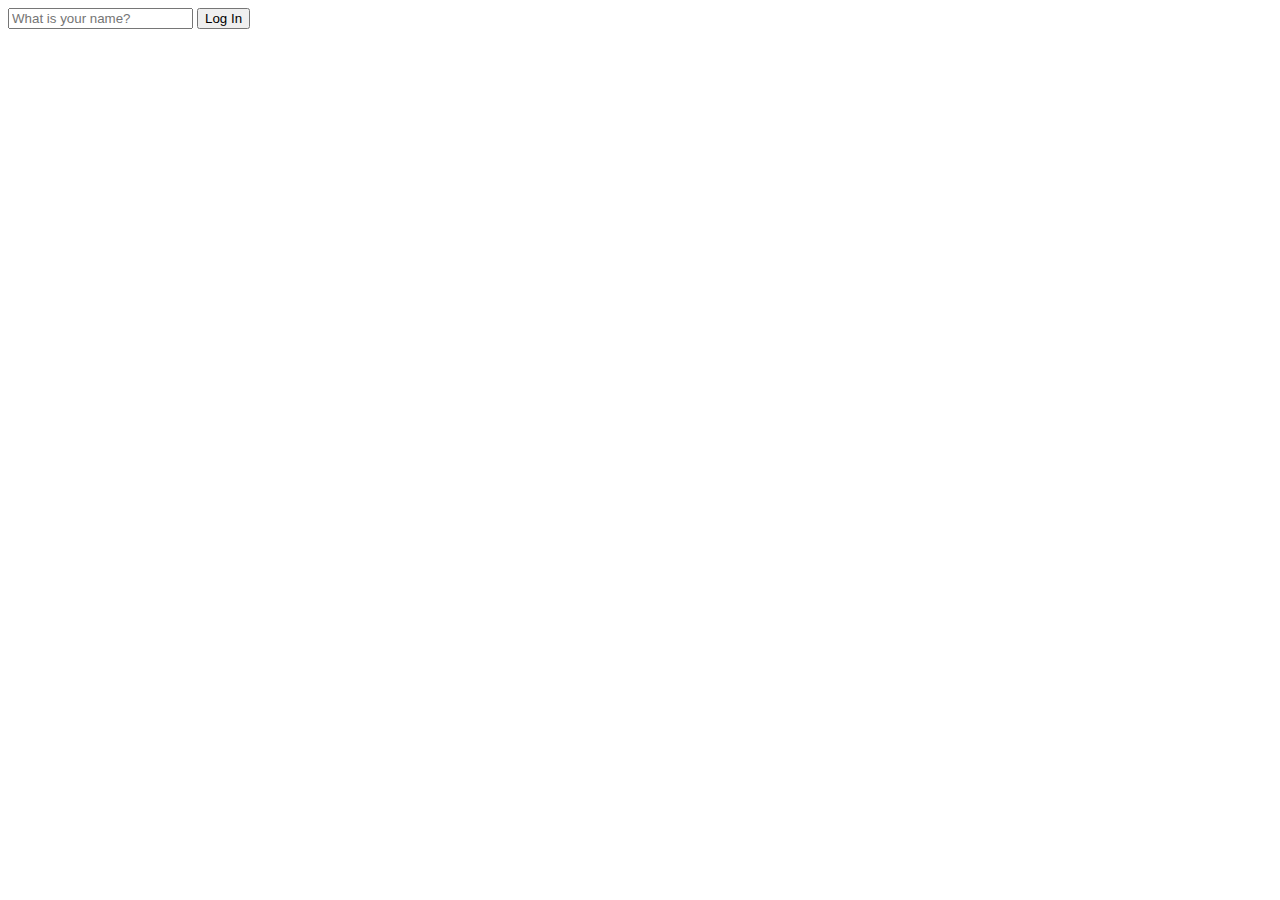
<file: index.html>
<!DOCTYPE html>
<html lang="en">
<head>
    <meta charset="UTF-8">
    <meta http-equiv="X-UA-Compatible" content="IE=edge">
    <meta name="viewport" content="width=device-width, initial-scale=1.0">
    <link rel="stylesheet" href="style.css" />
    <title>Momentum App</title>
</head>
<body>
    <form class="hidden" id="login-form">
        <input 
            required
            maxlength="15" 
            type="text" 
            placeholder="What is your name?" 
        />
        <input type="submit" value="Log In"/>
    </form>
    <h1 id="greeting" class="hidden"></h1>
    <script src="app.js"></script>
</body>
</html>
</file>
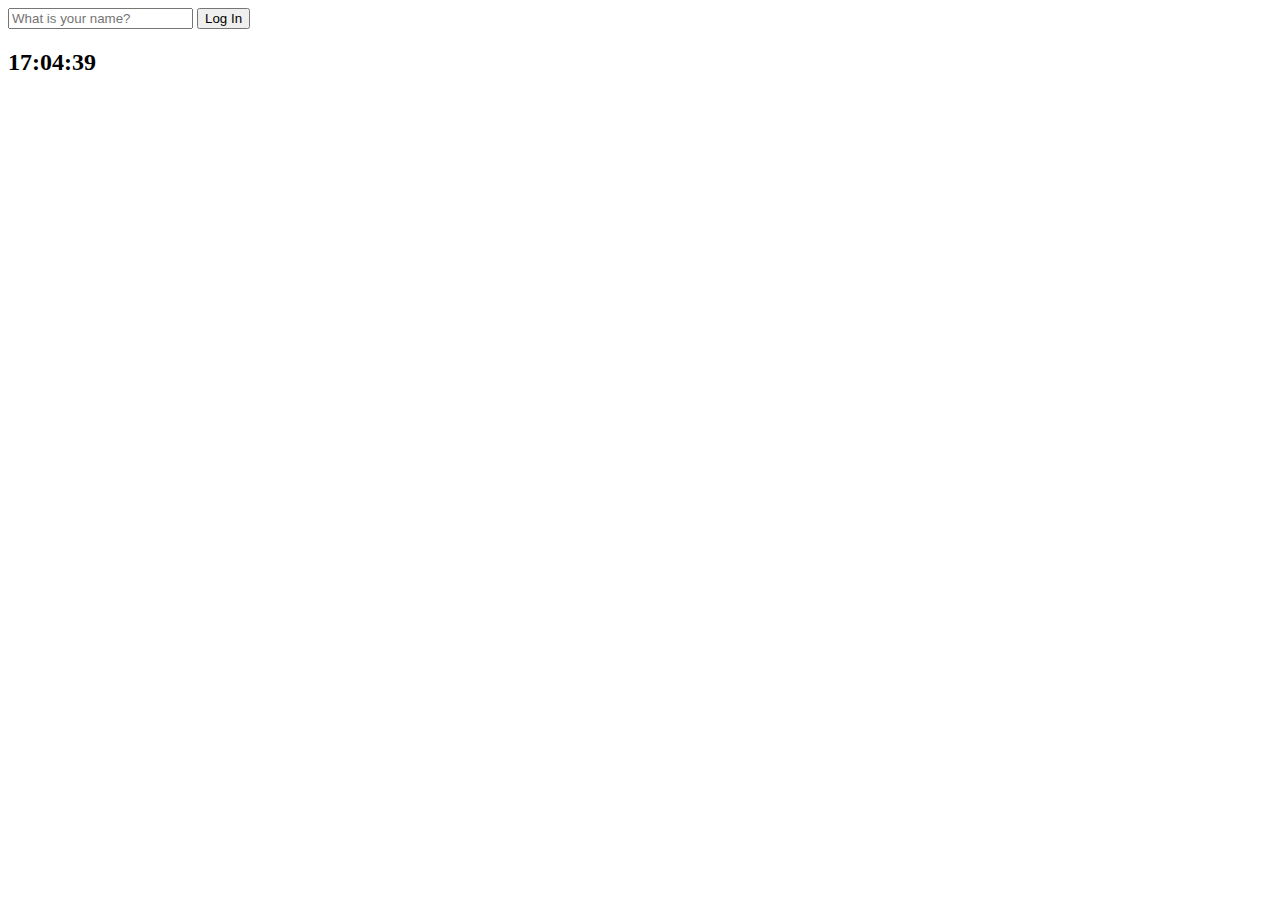
<file: clock/index.html>
<!DOCTYPE html>
<html lang="en">
<head>
    <meta charset="UTF-8">
    <meta http-equiv="X-UA-Compatible" content="IE=edge">
    <meta name="viewport" content="width=device-width, initial-scale=1.0">
    <link rel="stylesheet" href="css/style.css" />
    <title>Momentum App</title>
</head>
<body>
    <form class="hidden" id="login-form">
        <input 
            required
            maxlength="15" 
            type="text" 
            placeholder="What is your name?" 
        />
        <input type="submit" value="Log In"/>
    </form>
    <h2 id="clock">00:00:00</h2>
    <h1 id="greeting" class="hidden"></h1>
    <script src="js/greetings.js"></script>
    <script src="js/clock.js"></script>
</body>
</html>
</file>
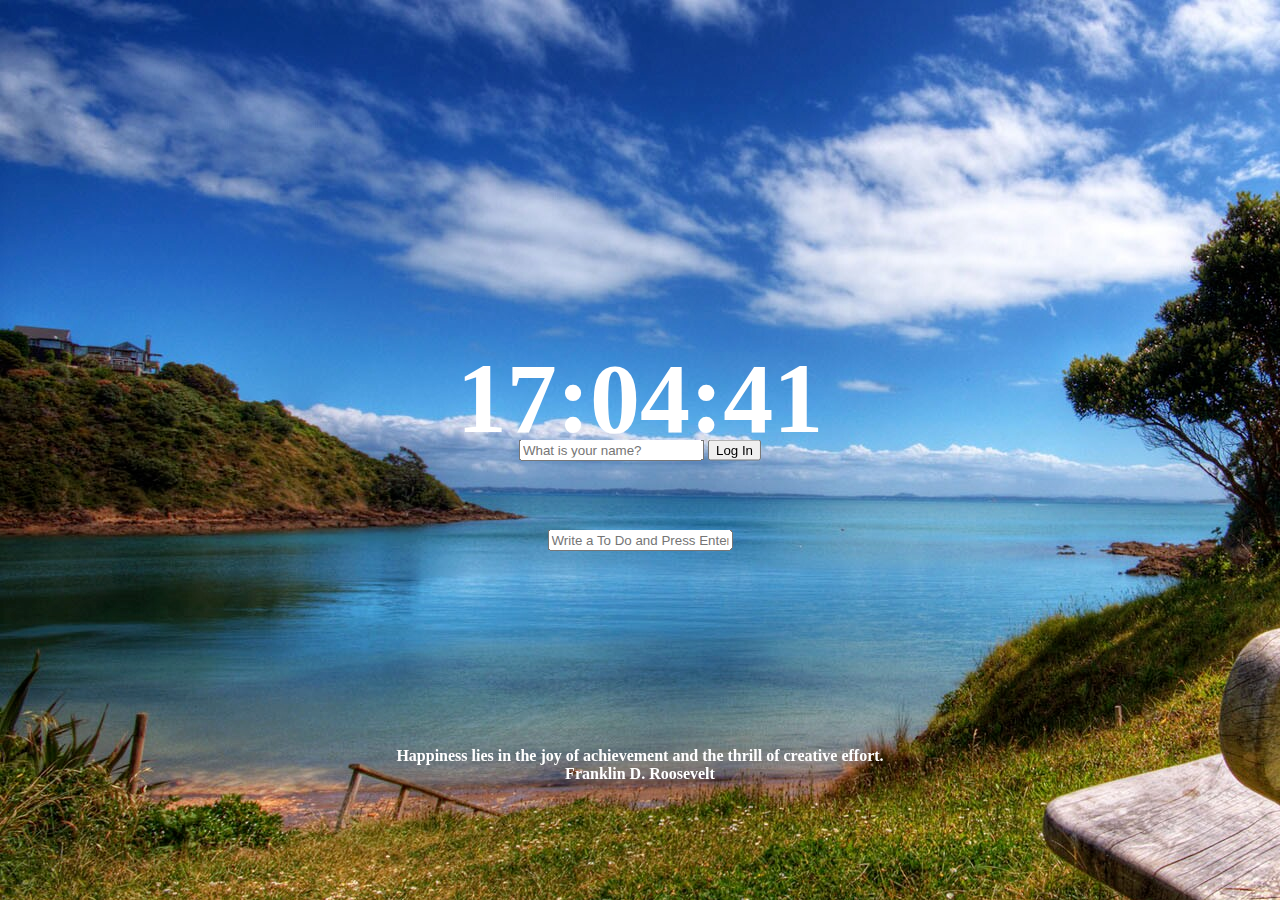
<file: momentum/index.html>
<!DOCTYPE html>
<html lang="en">
<head>
    <meta charset="UTF-8">
    <meta http-equiv="X-UA-Compatible" content="IE=edge">
    <meta name="viewport" content="width=device-width, initial-scale=1.0">
    <link rel="stylesheet" href="css/style.css" />
    <title>Momentum App</title>
    
</head>
<body>
    
        <form class="hidden" id="login-form">
            <input 
                required
                maxlength="15" 
                type="text" 
                placeholder="What is your name?" 
            />
            <input type="submit" value="Log In"/>
        </form>
        <h1 id="greeting" class="hidden"></h1>
        <h2 id="clock">00:00:00</h2>
        <form id="todo-form">
            <input type="text" placeholder="Write a To Do and Press Enter" required/>
        </form>
        <ul id="todo-list"></ul>
    
        <div id="quote">
            <span></span><br>
            <span></span>
        </div>
        <div id="weather">
            <span></span>
            <span></span>
        </div>
        <script src="js/greetings.js"></script>
        <script src="js/clock.js"></script>
        <script src="js/quotes.js"></script>
        <script src="js/background.js"></script>
        <script src="js/todo.js"></script>
        <script src="js/weather.js"></script>
    
</body>
</html>
</file>
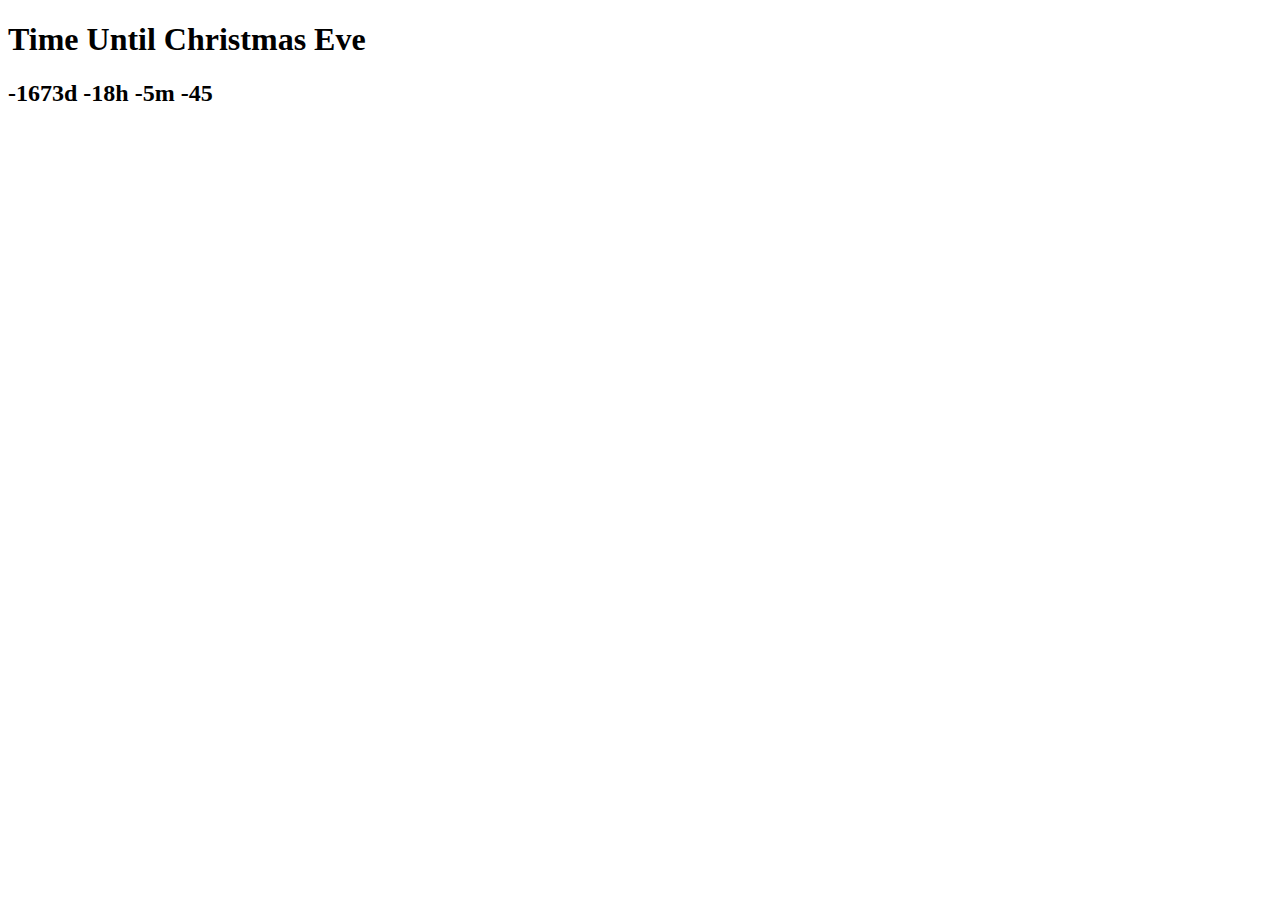
<file: clock/DDAY/index.html>
<!DOCTYPE html>
<html>
  <head>
    <title>Time Until Christmas Eve<</title>
    <meta charset="UTF-8" />
  </head>
  <body>
    <h1>Time Until Christmas Eve</h1>
    <h2 class="js-clock"></h2>
    <script src="./index.js"></script>
  </body>
</html>
</file>
<file: style.css>
.hidden {
    display:none;
}
</file>
<file: clock/css/style.css>
.hidden {
    display:none;
}
</file>
<file: momentum/css/style.css>
.hidden {
    display:none;
}

.backImg{
    position: fixed; 
    top: 0; 
    left: 0; 
    z-index: 1;
    min-width: 100%;
    min-height: 100%;
}

#login-form{
    top: 50%;
    left: 50%;
    transform: translate(-50%, -50%);
    position: absolute;
    z-index: 2;
    font-weight: bold;
    color:#fff;
}

#greeting{
    top: 50%;
    left: 50%;
    transform: translate(-50%, -50%);
    position: absolute;
    z-index: 2;
    font-weight: bold;
    color:#fff;
}

#clock{
    top: 35%;
    left: 50%;
    transform: translate(-50%, -50%);
    font-size: 100px;
    position: absolute;
    z-index: 2;
    font-weight: bold;
    color:#fff;
}

#todo-form{
    top: 60%;
    left: 50%;
    transform: translate(-50%, -50%);
    position: absolute;
    z-index: 2;
}

#todo-list{
    top: 65%;
    left: 50%;
    transform: translate(-50%, -50%);
    position: absolute;
    z-index: 2;
    font-weight: bold;
    color:#fff;
}

#quote{
    top: 85%;
    left: 50%;
    transform: translate(-50%, -50%);
    text-align: center;
    position: absolute;
    z-index: 2;
    font-weight: bold;
    color:#fff;
}


#weather{
    position: relative;
    z-index: 2;
    font-weight: bold;
    color:#fff;
    font-size: 20px;
}
</file>
